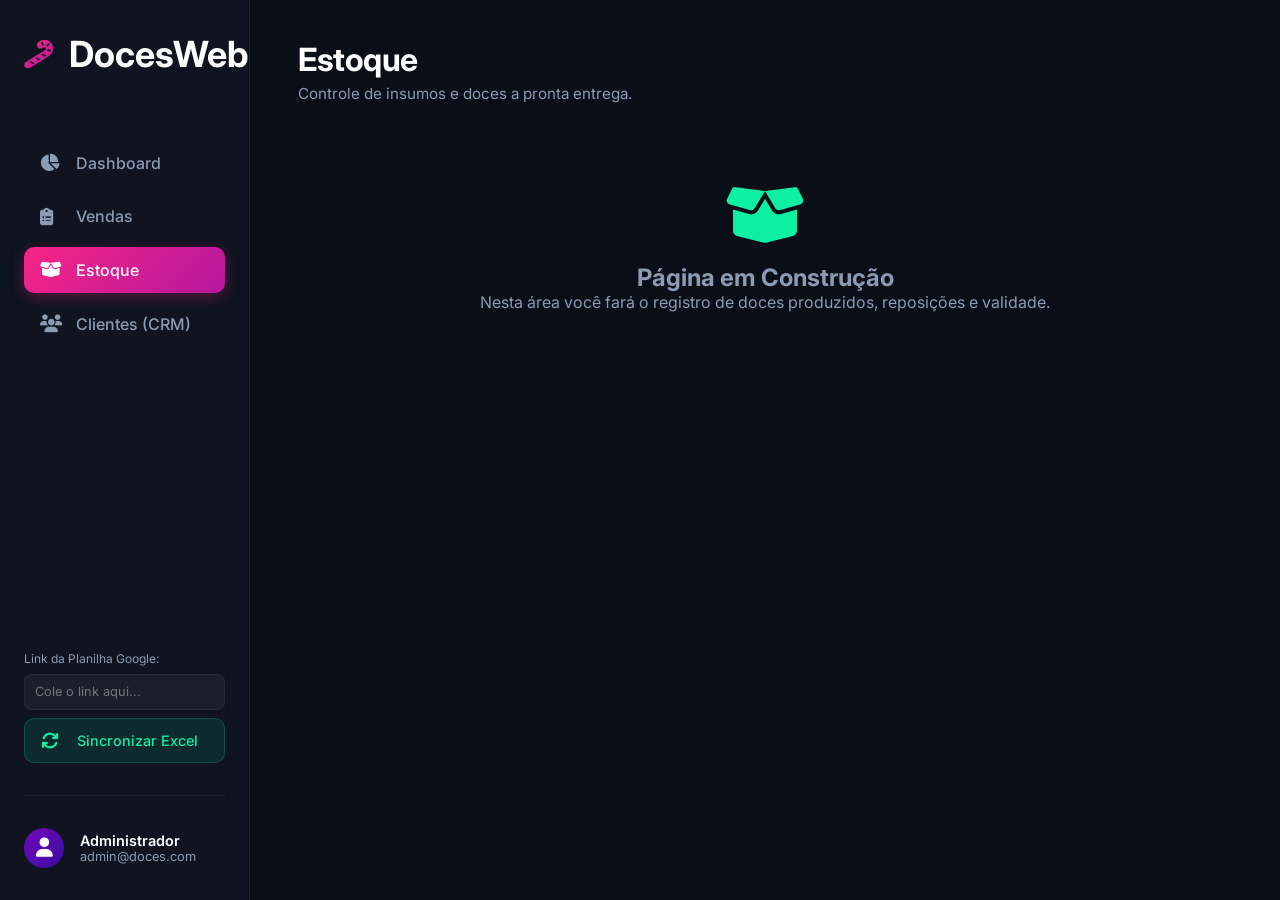
<file: estoque.html>
<!DOCTYPE html>
<html lang="pt-BR">
<head>
    <meta charset="UTF-8">
    <meta name="viewport" content="width=device-width, initial-scale=1.0">
    <title>Doces Dashboard - Estoque</title>
    <link href="https://fonts.googleapis.com/css2?family=Inter:wght@300;400;500;600;700&display=swap" rel="stylesheet">
    <link rel="stylesheet" href="https://cdnjs.cloudflare.com/ajax/libs/font-awesome/6.4.0/css/all.min.css">
    <link rel="stylesheet" href="./style.css">
</head>
<body>
    <div class="dashboard-container">
        <aside class="sidebar">
            <div class="logo">
                <i class="fa-solid fa-candy-cane logo-icon"></i>
                <h2>DocesWeb</h2>
            </div>
            <nav class="nav-menu">
                <a href="index.html" class="nav-item"><i class="fa-solid fa-chart-pie"></i> Dashboard</a>
                <a href="vendas.html" class="nav-item"><i class="fa-solid fa-clipboard-list"></i> Vendas</a>
                <a href="estoque.html" class="nav-item active"><i class="fa-solid fa-box-open"></i> Estoque</a>
                <a href="clientes.html" class="nav-item"><i class="fa-solid fa-users"></i> Clientes (CRM)</a>
            </nav>
            
            <div style="margin-top: auto; padding-top: 1rem;">
                <label style="font-size: 0.75rem; color: var(--text-muted); margin-bottom: 0.5rem; display: block;">Link da Planilha Google:</label>
                <input type="text" id="sheetUrlInput" placeholder="Cole o link aqui..." style="width: 100%; padding: 0.6rem; border-radius: 8px; border: 1px solid var(--border-color); background: rgba(255,255,255,0.05); color: white; font-size: 0.8rem; margin-bottom: 0.5rem; outline: none;">
                <button id="syncBtn" class="nav-item" style="background: rgba(13, 240, 163, 0.1); border: 1px solid rgba(13, 240, 163, 0.2); color: var(--success); cursor: pointer; width: 100%; text-align: left; font-size: 0.9rem; font-family: inherit;">
                    <i class="fa-solid fa-sync"></i> Sincronizar Excel
                </button>
            </div>
            <div class="user-profile">
                <div class="avatar"><i class="fa-solid fa-user"></i></div>
                <div>
                    <h4>Administrador</h4>
                    <p>admin@doces.com</p>
                </div>
            </div>
        </aside>

        <main class="main-content">
            <header class="top-header">
                <div class="header-left">
                    <h1>Estoque</h1>
                    <p class="subtitle">Controle de insumos e doces a pronta entrega.</p>
                </div>
            </header>

            <div style="text-align: center; margin-top: 5rem; color: var(--text-muted);">
                <i class="fa-solid fa-box-open" style="font-size: 4rem; margin-bottom: 1rem; color: var(--success);"></i>
                <h2>Página em Construção</h2>
                <p>Nesta área você fará o registro de doces produzidos, reposições e validade.</p>
            </div>
        </main>
    </div>
    <script src="./estoque.js"></script>
</body>
</html>
</file>
<file: style.css>
:root {
    --bg-main: #0a0e17;
    --bg-sidebar: rgba(18, 24, 38, 0.7);
    --bg-card: #151b29;
    --text-main: #ffffff;
    --text-muted: #8b9bb4;
    --primary-color: #f72585; /* Pink */
    --secondary-color: #7209b7; /* Purple */
    --accent-color: #4cc9f0; /* Light blue */
    --success: #0df0a3;
    --warning: #fbc116;
    --border-color: rgba(255, 255, 255, 0.05);
    
    --grad-1: linear-gradient(135deg, #f72585, #b5179e);
    --grad-2: linear-gradient(135deg, #7209b7, #3a0ca3);
    --grad-3: linear-gradient(135deg, #4cc9f0, #4895ef);
    --grad-4: linear-gradient(135deg, #0df0a3, #02b376);
}

* {
    margin: 0;
    padding: 0;
    box-sizing: border-box;
    font-family: 'Inter', sans-serif;
}

body {
    background-color: var(--bg-main);
    color: var(--text-main);
    display: flex;
    min-height: 100vh;
    overflow-x: hidden;
}

/* Scrollbar styling */
::-webkit-scrollbar {
    width: 6px;
    height: 6px;
}
::-webkit-scrollbar-track {
    background: transparent;
}
::-webkit-scrollbar-thumb {
    background: rgba(255, 255, 255, 0.1);
    border-radius: 10px;
}
::-webkit-scrollbar-thumb:hover {
    background: rgba(255, 255, 255, 0.2);
}

/* Layout */
.dashboard-container {
    display: flex;
    width: 100vw;
    height: 100vh;
}

/* Sidebar */
.sidebar {
    width: 250px;
    background: var(--bg-sidebar);
    backdrop-filter: blur(20px);
    border-right: 1px solid var(--border-color);
    display: flex;
    flex-direction: column;
    padding: 2rem 1.5rem;
    gap: 2rem;
    z-index: 100;
}

.logo {
    display: flex;
    align-items: center;
    gap: 1rem;
    font-size: 1.5rem;
    font-weight: 700;
    color: var(--text-main);
    margin-bottom: 2rem;
}

.logo-icon {
    font-size: 1.8rem;
    background: var(--grad-1);
    -webkit-background-clip: text;
    background-clip: text;
    -webkit-text-fill-color: transparent;
}

.nav-menu {
    display: flex;
    flex-direction: column;
    gap: 0.5rem;
    flex-grow: 1;
}

.nav-item {
    text-decoration: none;
    color: var(--text-muted);
    font-weight: 500;
    padding: 0.8rem 1rem;
    border-radius: 10px;
    display: flex;
    align-items: center;
    gap: 1rem;
    transition: all 0.3s ease;
}

.nav-item i {
    width: 20px;
    font-size: 1.1rem;
}

.nav-item:hover {
    color: var(--text-main);
    background: rgba(255, 255, 255, 0.05);
    transform: translateX(5px);
}

.nav-item.active {
    background: var(--grad-1);
    color: var(--text-main);
    box-shadow: 0 4px 15px rgba(247, 37, 133, 0.3);
}

.user-profile {
    display: flex;
    align-items: center;
    gap: 1rem;
    padding-top: 2rem;
    border-top: 1px solid var(--border-color);
}

.avatar {
    width: 40px;
    height: 40px;
    border-radius: 50%;
    background: var(--grad-2);
    display: flex;
    justify-content: center;
    align-items: center;
    font-size: 1.2rem;
}

.user-profile h4 {
    font-size: 0.9rem;
    font-weight: 600;
}

.user-profile p {
    font-size: 0.8rem;
    color: var(--text-muted);
}

/* Main Content Area */
.main-content {
    flex-grow: 1;
    overflow-y: auto;
    padding: 2.5rem 3rem;
}

.top-header {
    display: flex;
    justify-content: space-between;
    align-items: center;
    margin-bottom: 2.5rem;
}

.header-left h1 {
    font-size: 2rem;
    font-weight: 700;
    margin-bottom: 0.3rem;
    letter-spacing: -0.5px;
}

.header-left .subtitle {
    color: var(--text-muted);
    font-size: 0.95rem;
}

.month-filter {
    background: var(--bg-card);
    padding: 0.5rem 1rem;
    border-radius: 12px;
    border: 1px solid var(--border-color);
    display: flex;
    align-items: center;
    gap: 0.8rem;
}

.month-filter label {
    font-size: 0.85rem;
    color: var(--text-muted);
}

.month-filter select {
    background: transparent;
    border: none;
    color: var(--text-main);
    font-size: 0.95rem;
    font-weight: 600;
    outline: none;
    cursor: pointer;
}

.month-filter select option {
    background-color: var(--bg-card);
}

/* Metrics Grid */
.metrics-grid {
    display: grid;
    grid-template-columns: repeat(auto-fit, minmax(240px, 1fr));
    gap: 1.5rem;
    margin-bottom: 2.5rem;
}

.metric-card {
    background: var(--bg-card);
    border-radius: 16px;
    padding: 1.5rem;
    border: 1px solid var(--border-color);
    display: flex;
    align-items: flex-start;
    gap: 1.2rem;
    transition: transform 0.3s ease, box-shadow 0.3s ease;
    cursor: pointer;
}

.metric-card:hover {
    transform: translateY(-5px);
    box-shadow: 0 10px 25px rgba(0, 0, 0, 0.5);
}

.metric-icon {
    width: 48px;
    height: 48px;
    border-radius: 12px;
    display: flex;
    align-items: center;
    justify-content: center;
    font-size: 1.5rem;
    color: white;
}

.gradient-1 .metric-icon { background: var(--grad-1); box-shadow: 0 4px 15px rgba(247, 37, 133, 0.4); }
.gradient-2 .metric-icon { background: var(--grad-2); box-shadow: 0 4px 15px rgba(114, 9, 183, 0.4); }
.gradient-3 .metric-icon { background: var(--grad-3); box-shadow: 0 4px 15px rgba(76, 201, 240, 0.4); }
.gradient-4 .metric-icon { background: var(--grad-4); box-shadow: 0 4px 15px rgba(13, 240, 163, 0.4); }

.metric-info h3 {
    font-size: 0.85rem;
    color: var(--text-muted);
    font-weight: 500;
    margin-bottom: 0.4rem;
    text-transform: uppercase;
    letter-spacing: 0.5px;
}

.metric-info p {
    font-size: 1.6rem;
    font-weight: 700;
}

/* Charts Section */
.charts-section {
    display: grid;
    grid-template-columns: 2fr 1fr;
    gap: 1.5rem;
    margin-bottom: 2.5rem;
}

.chart-container {
    background: var(--bg-card);
    border-radius: 16px;
    padding: 1.5rem;
    border: 1px solid var(--border-color);
}

.chart-container h3 {
    font-size: 1.1rem;
    font-weight: 600;
    margin-bottom: 1.5rem;
}

.canvas-wrapper {
    position: relative;
    height: 300px;
    width: 100%;
}

/* Ranking List */
.ranking-list {
    display: flex;
    flex-direction: column;
    gap: 1rem;
}

.ranking-item {
    display: flex;
    align-items: center;
    gap: 1rem;
    padding: 0.8rem;
    background: rgba(255, 255, 255, 0.02);
    border-radius: 12px;
    border: 1px solid var(--border-color);
    transition: 0.3s;
}

.ranking-item:hover {
    background: rgba(255, 255, 255, 0.05);
    transform: translateX(5px);
}

.rank-number {
    width: 25px;
    height: 25px;
    border-radius: 50%;
    background: var(--bg-main);
    display: flex;
    align-items: center;
    justify-content: center;
    font-size: 0.8rem;
    font-weight: 700;
    color: var(--text-muted);
}

.rank-1 .rank-number { background: #ffd700; color: #000; }
.rank-2 .rank-number { background: #c0c0c0; color: #000; }
.rank-3 .rank-number { background: #cd7f32; color: #000; }

.rank-info {
    flex-grow: 1;
}

.rank-name {
    font-size: 0.95rem;
    font-weight: 600;
    margin-bottom: 0.2rem;
}

.rank-bar-bg {
    height: 4px;
    background: rgba(255, 255, 255, 0.05);
    border-radius: 10px;
}

.rank-bar-fill {
    height: 100%;
    background: var(--grad-3);
    border-radius: 10px;
    transition: width 1s ease-in-out;
}

.rank-value {
    font-size: 0.9rem;
    font-weight: 700;
    color: var(--success);
}

/* Recent Sales Table */
.recent-sales {
    background: var(--bg-card);
    border-radius: 16px;
    padding: 1.5rem;
    border: 1px solid var(--border-color);
}

.table-header {
    display: flex;
    justify-content: space-between;
    align-items: center;
    margin-bottom: 1.5rem;
}

.btn-primary {
    background: var(--grad-1);
    color: white;
    border: none;
    padding: 0.6rem 1.2rem;
    border-radius: 8px;
    font-weight: 600;
    font-size: 0.9rem;
    cursor: pointer;
    display: flex;
    align-items: center;
    gap: 0.5rem;
    transition: all 0.3s ease;
    box-shadow: 0 4px 15px rgba(247, 37, 133, 0.3);
}

.btn-primary:hover {
    transform: translateY(-2px);
    box-shadow: 0 6px 20px rgba(247, 37, 133, 0.5);
}

.table-container {
    overflow-x: auto;
}

table {
    width: 100%;
    border-collapse: collapse;
    text-align: left;
}

th, td {
    padding: 1rem 0.5rem;
    border-bottom: 1px solid var(--border-color);
}

th {
    color: var(--text-muted);
    font-size: 0.85rem;
    text-transform: uppercase;
    font-weight: 600;
    letter-spacing: 0.5px;
    padding-top: 0;
}

td {
    font-size: 0.95rem;
}

tr:last-child td {
    border-bottom: none;
}

tbody tr {
    transition: background 0.3s ease;
}

tbody tr:hover {
    background: rgba(255, 255, 255, 0.02);
}

.status-badge {
    padding: 0.3rem 0.8rem;
    border-radius: 20px;
    font-size: 0.75rem;
    font-weight: 700;
    display: inline-block;
}

.status-pago {
    background: rgba(13, 240, 163, 0.15);
    color: var(--success);
    border: 1px solid rgba(13, 240, 163, 0.2);
}

.status-pendente {
    background: rgba(251, 193, 22, 0.15);
    color: var(--warning);
    border: 1px solid rgba(251, 193, 22, 0.2);
}

/* Responsive */
/* Mobile Sidebar (Bottom Navigation) */
@media (max-width: 768px) {
    .dashboard-container {
        flex-direction: column-reverse; /* Put content first, sidebar last as bottom nav */
        height: 100vh;
        overflow: hidden;
    }
    
    .sidebar {
        width: 100%;
        height: 70px; /* Fixed height for bottom nav */
        padding: 0.5rem 1rem;
        flex-direction: row;
        justify-content: space-around;
        align-items: center;
        border-right: none;
        border-top: 1px solid var(--border-color);
        background: rgba(18, 24, 38, 0.95);
        backdrop-filter: blur(30px);
        position: fixed;
        bottom: 0;
        left: 0;
        gap: 0;
    }

    .logo, .user-profile, .sidebar label, #sheetUrlInput {
        display: none !important;
    }

    .nav-menu {
        flex-direction: row;
        width: 100%;
        justify-content: space-around;
        padding-bottom: 0;
        margin-top: 0;
    }

    .nav-item {
        flex-direction: column;
        gap: 5px;
        font-size: 0.7rem;
        padding: 0.5rem;
        background: transparent !important;
        box-shadow: none !important;
        color: var(--text-muted);
        text-align: center;
        min-width: 60px;
    }
    
    .nav-item i {
        font-size: 1.3rem;
        margin: 0;
        width: auto;
    }

    .nav-item.active {
        color: var(--primary-color) !important;
    }
    
    .nav-item#syncBtn {
        display: none !important; /* Sync button in sidebar hidden on mobile, maybe put it elsewhere */
    }

    .main-content {
        padding: 1rem;
        height: calc(100vh - 70px);
        padding-bottom: 80px; /* Extra padding for bottom nav */
    }

    .top-header {
        flex-direction: column;
        align-items: flex-start;
        gap: 1.5rem;
    }
    
    .header-right {
        width: 100%;
        flex-direction: column !important;
        align-items: stretch !important;
    }
    
    .month-filter, .search-bar {
        width: 100%;
        flex: 1;
    }

    .metrics-grid {
        grid-template-columns: 1fr 1fr;
        gap: 0.8rem;
    }
    
    .metric-card {
        padding: 1rem;
        flex-direction: column;
        gap: 0.5rem;
    }
    
    .metric-icon {
        width: 32px;
        height: 32px;
        font-size: 1.1rem;
    }
    
    .metric-info p {
        font-size: 1.1rem;
    }
    
    .chart-container {
        padding: 1rem;
    }
    
    .canvas-wrapper {
        height: 200px;
    }
    
    .crm-top-metrics {
        flex-direction: column;
        gap: 1rem;
    }
    
    .client-card {
        padding: 1rem;
    }
}

@media (max-width: 480px) {
    .metrics-grid {
        grid-template-columns: 1fr;
    }
}
</file>
